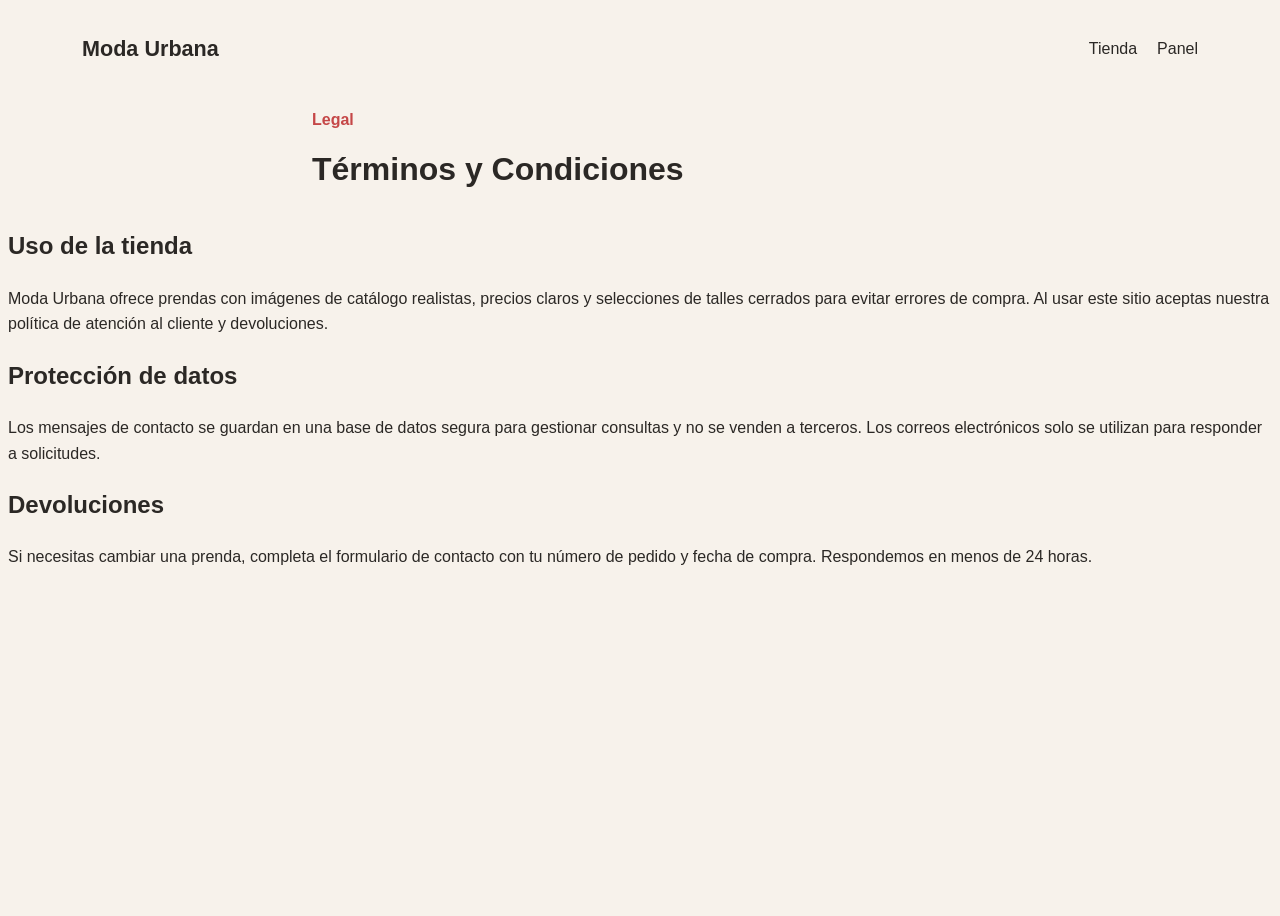
<file: frontend/terms.html>
<!DOCTYPE html>
<html lang="es">
<head>
  <meta charset="UTF-8" />
  <meta name="viewport" content="width=device-width, initial-scale=1.0" />
  <title>Términos y condiciones | Moda Urbana</title>
  <meta name="description" content="Términos y condiciones de la tienda de ropa Moda Urbana. Política de privacidad y devoluciones." />
  <link rel="stylesheet" href="styles.css" />
</head>
<body class="pagina pagina--legal">
  <header class="header">
    <div class="header__marca">Moda Urbana</div>
    <nav class="header__navegacion">
      <a class="header__enlace" href="index.html">Tienda</a>
      <a class="header__enlace" href="admin.html">Panel</a>
    </nav>
  </header>
  <main class="legal">
    <section class="seccion seccion--legal">
      <div class="seccion__cabecera">
        <p class="seccion__prefacio">Legal</p>
        <h1 class="seccion__titulo">Términos y Condiciones</h1>
      </div>
      <article class="texto-legal">
        <h2>Uso de la tienda</h2>
        <p>Moda Urbana ofrece prendas con imágenes de catálogo realistas, precios claros y selecciones de talles cerrados para evitar errores de compra. Al usar este sitio aceptas nuestra política de atención al cliente y devoluciones.</p>
        <h2>Protección de datos</h2>
        <p>Los mensajes de contacto se guardan en una base de datos segura para gestionar consultas y no se venden a terceros. Los correos electrónicos solo se utilizan para responder a solicitudes.</p>
        <h2>Devoluciones</h2>
        <p>Si necesitas cambiar una prenda, completa el formulario de contacto con tu número de pedido y fecha de compra. Respondemos en menos de 24 horas.</p>
      </article>
    </section>
  </main>
</body>
</html>
</file>
<file: frontend/styles.css>
:root {
  --color-bg: #f7f2eb;
  --color-surface: #ffffff;
  --color-text: #2b2825;
  --color-muted: #6d6a66;
  --color-accent: #c54747;
  --color-accent-dark: #9b3a3b;
  --color-border: rgba(43, 40, 37, 0.12);
  --color-shadow: rgba(43, 40, 37, 0.08);
  --font-heading: "Inter", sans-serif;
  --font-body: "Public Sans", sans-serif;
  --radius: 1.25rem;
  --max-width: 1180px;
  --text-base: 1rem;
  --text-lg: 1.1rem;
  --text-xl: 2rem;
}

.pagina {
  min-height: 100vh;
  background: var(--color-bg);
  color: var(--color-text);
  font-family: var(--font-body);
  line-height: 1.6;
}

.pagina--oscuro {
  --color-bg: #1f1b19;
  --color-surface: #2c2825;
  --color-text: #f4f1ec;
  --color-muted: #b0aca7;
  --color-border: rgba(244, 241, 236, 0.16);
  --color-accent: #d4796d;
  --color-accent-dark: #bf6050;
}

* {
  box-sizing: border-box;
}

img {
  max-width: 100%;
  display: block;
}

body,
button,
input,
select,
textarea {
  font: inherit;
}

.header {
  display: flex;
  align-items: center;
  justify-content: space-between;
  gap: 1rem;
  padding: 1.5rem 2rem;
  max-width: var(--max-width);
  margin: 0 auto;
}

.header__marca {
  font-family: var(--font-heading);
  font-size: 1.35rem;
  font-weight: 700;
  color: var(--color-text);
  text-decoration: none;
}

.header__navegacion {
  display: flex;
  gap: 1.25rem;
  flex-wrap: wrap;
}

.header__acciones {
  display: flex;
  gap: 0.75rem;
  align-items: center;
}

.header__enlace {
  color: var(--color-text);
  text-decoration: none;
  font-weight: 500;
}

.boton {
  border: 1px solid transparent;
  border-radius: 999px;
  padding: 0.95rem 1.5rem;
  font-weight: 700;
  cursor: pointer;
  transition: transform 0.2s ease, background-color 0.2s ease, color 0.2s ease;
}

.boton:hover,
.boton:focus-visible {
  transform: translateY(-1px);
}

.boton--principal {
  background: var(--color-accent);
  color: #fff;
}

.boton--principal:hover {
  background: var(--color-accent-dark);
}

.boton--secundario {
  background: transparent;
  color: var(--color-text);
  border-color: var(--color-border);
}

.hero {
  display: grid;
  grid-template-columns: minmax(0, 1.1fr) minmax(300px, 600px);
  gap: 3rem;
  align-items: center;
  padding: 3rem 2rem 1rem;
  max-width: var(--max-width);
  margin: 0 auto;
}

.hero__tag {
  display: inline-block;
  background: var(--color-accent);
  color: #fff;
  padding: 0.55rem 1rem;
  border-radius: 999px;
  font-size: 0.9rem;
  margin-bottom: 1rem;
}

.hero__titulo {
  font-family: var(--font-heading);
  font-size: clamp(2.4rem, 4vw, 4rem);
  margin: 0;
}

.hero__descripcion {
  max-width: 34rem;
  margin: 1.5rem 0;
  color: var(--color-muted);
}

.hero__accion {
  margin-top: 1rem;
}

.hero__imagen-contenedor {
  border-radius: var(--radius);
  overflow: hidden;
  box-shadow: 0 24px 50px var(--color-shadow);
}

.hero__imagen {
  width: 100%;
  height: auto;
  object-fit: cover;
}

.seccion__cabecera {
  max-width: 720px;
  margin: 0 auto 2rem;
  padding: 0 2rem;
}

.seccion__prefacio {
  color: var(--color-accent);
  font-weight: 700;
  margin-bottom: 0.75rem;
}

.seccion__titulo {
  font-family: var(--font-heading);
  font-size: 2rem;
  margin: 0;
}

.seccion__texto {
  margin: 1rem 0 0;
  color: var(--color-muted);
}

.coleccion {
  padding: 2rem 0 0;
}

.coleccion__grid {
  display: grid;
  gap: 1.75rem;
  padding: 0 2rem 3rem;
  grid-template-columns: repeat(auto-fit, minmax(250px, 1fr));
}

.prenda {
  background: var(--color-surface);
  border: 1px solid var(--color-border);
  border-radius: var(--radius);
  box-shadow: 0 18px 40px var(--color-shadow);
  overflow: hidden;
  display: flex;
  flex-direction: column;
}

.prenda__imagen {
  width: 100%;
  height: 260px;
  object-fit: cover;
}

.prenda__detalle {
  padding: 1.4rem;
  display: grid;
  gap: 1rem;
}

.prenda__categoria {
  text-transform: uppercase;
  letter-spacing: 0.08em;
  font-size: 0.8rem;
  color: var(--color-accent);
}

.prenda__titulo {
  font-size: 1.2rem;
  margin: 0;
}

.prenda__texto {
  color: var(--color-muted);
  margin: 0.4rem 0 1rem;
}

.prenda__info {
  display: grid;
  gap: 0.75rem;
}

.prenda__meta {
  display: flex;
  justify-content: space-between;
  align-items: center;
  gap: 1rem;
}

.prenda__precio {
  font-weight: 700;
  color: var(--color-text);
}

.prenda__formulario {
  display: grid;
  gap: 1rem;
}

.prenda__selector {
  width: 100%;
  border: 1px solid var(--color-border);
  border-radius: 0.85rem;
  padding: 0.85rem 1rem;
  background: var(--color-surface);
  color: var(--color-text);
}

.prenda__selector option {
  background: var(--color-surface);
  color: var(--color-text);
}

.prenda__boton {
  width: 100%;
  margin-top: 0.5rem;
}

.destacado {
  background: var(--color-surface);
  border-top: 1px solid var(--color-border);
  padding: 2rem 2rem 3rem;
}

.destacado__contenedor {
  max-width: var(--max-width);
  margin: 0 auto;
  display: grid;
  gap: 1rem;
}

.destacado__titulo {
  margin: 0;
  font-size: 1.75rem;
}

.destacado__texto {
  margin: 0;
  color: var(--color-muted);
}

.contacto {
  padding: 2rem 0 3rem;
}

.formulario {
  max-width: 680px;
  margin: 0 auto;
  padding: 1rem 2rem;
  display: grid;
  gap: 1.25rem;
}

.formulario__grupo {
  display: grid;
  gap: 0.5rem;
}

.formulario__label {
  font-weight: 700;
}

.formulario__control {
  width: 100%;
  border: 1px solid var(--color-border);
  border-radius: 1rem;
  padding: 0.95rem 1rem;
  background: var(--color-surface);
  color: var(--color-text);
}

.formulario__control:focus {
  outline: 2px solid var(--color-accent);
  border-color: transparent;
}

.formulario__control--error {
  border-color: #d04f4f;
}

.formulario__feedback {
  font-size: 0.9rem;
  color: #b44444;
  min-height: 1.25rem;
}

.formulario__mensaje {
  color: var(--color-text);
  margin: 0;
}

.admin__nota {
  margin: 0;
  color: var(--color-muted);
  font-size: 0.95rem;
}

.carrito {
  position: fixed;
  top: 0;
  right: 0;
  width: min(380px, 100%);
  height: 100vh;
  background: var(--color-surface);
  border-left: 1px solid var(--color-border);
  box-shadow: -24px 0 60px rgba(0, 0, 0, 0.14);
  display: flex;
  flex-direction: column;
  transform: translateX(0);
  transition: transform 0.25s ease;
  z-index: 30;
}

.carrito--oculto {
  transform: translateX(100%);
}

.carrito__header {
  display: flex;
  justify-content: space-between;
  align-items: flex-start;
  gap: 1rem;
  padding: 1.5rem;
  border-bottom: 1px solid var(--color-border);
}

.carrito__titulo {
  margin: 0;
  font-size: 1.35rem;
}

.carrito__texto {
  margin: 0.5rem 0 0;
  color: var(--color-muted);
}

.carrito__cerrar {
  min-width: 3rem;
  padding: 0.75rem 1rem;
}

.carrito__body {
  flex: 1;
  overflow-y: auto;
  padding: 1rem 1.5rem;
}

.carrito__items {
  display: grid;
  gap: 1rem;
}

.carrito__item {
  display: grid;
  gap: 0.75rem;
  padding: 1rem;
  background: var(--color-surface);
  border: 1px solid var(--color-border);
  border-radius: 1rem;
}

.carrito__item-nombre {
  margin: 0 0 0.25rem;
  font-weight: 700;
}

.carrito__item-meta {
  margin: 0;
  color: var(--color-muted);
}

.carrito__item-control {
  display: flex;
  justify-content: space-between;
  align-items: center;
  gap: 1rem;
}

.carrito__item-precio {
  font-weight: 700;
}

.carrito__item-boton {
  min-width: auto;
  padding: 0.65rem 0.85rem;
}

.carrito__vacio {
  margin: 0;
  color: var(--color-muted);
  text-align: center;
}

.carrito__footer {
  padding: 1.25rem 1.5rem;
  border-top: 1px solid var(--color-border);
}

.carrito__total-row {
  display: flex;
  justify-content: space-between;
  align-items: center;
  margin-bottom: 1rem;
}

.carrito__comprar {
  width: 100%;
}

.cookie-banner {
  position: fixed;
  left: 1rem;
  right: 1rem;
  bottom: 1rem;
  background: var(--color-surface);
  border: 1px solid var(--color-border);
  box-shadow: 0 24px 50px var(--color-shadow);
  padding: 1rem 1.25rem;
  border-radius: 1rem;
  display: flex;
  flex-wrap: wrap;
  gap: 1rem;
  align-items: center;
  justify-content: space-between;
  z-index: 20;
}

.cookie-banner--oculto {
  display: none !important;
}

.toast {
  position: fixed;
  left: 50%;
  bottom: 1.25rem;
  transform: translateX(-50%) translateY(120%);
  background: rgba(43, 40, 37, 0.92);
  color: #fff;
  padding: 0.95rem 1.25rem;
  border-radius: 999px;
  box-shadow: 0 18px 40px rgba(0, 0, 0, 0.18);
  opacity: 0;
  transition: transform 0.3s ease, opacity 0.3s ease;
  z-index: 40;
  max-width: min(340px, calc(100% - 2rem));
  text-align: center;
}

.toast--visible {
  opacity: 1;
  transform: translateX(-50%) translateY(0);
}

.toast--success {
  background: var(--color-accent);
}

.toast--error {
  background: #b44444;
}

.cookie-banner__texto {
  margin: 0;
  color: var(--color-text);
  flex: 1;
}

.cookie-banner__boton {
  flex-shrink: 0;
}

.footer {
  padding: 2rem;
  text-align: center;
  color: var(--color-muted);
}

.footer__enlace {
  color: var(--color-accent);
  text-decoration: none;
}

/* Secciones de beneficios y testimonios */
.beneficios {
  padding: 3rem 2rem;
  background: var(--color-surface);
  border-top: 1px solid var(--color-border);
}

.beneficios__grid {
  display: grid;
  gap: 2rem;
  padding: 2rem 0;
  grid-template-columns: repeat(auto-fit, minmax(240px, 1fr));
  max-width: var(--max-width);
  margin: 0 auto;
}

.beneficio {
  text-align: center;
  padding: 1.5rem;
  border-radius: var(--radius);
  transition: transform 0.3s ease, box-shadow 0.3s ease;
}

.beneficio:hover {
  transform: translateY(-4px);
  box-shadow: 0 12px 30px var(--color-shadow);
}

.beneficio__icono {
  font-size: 2.5rem;
  margin-bottom: 1rem;
}

.beneficio__titulo {
  margin: 0 0 0.5rem;
  font-size: 1.2rem;
}

.beneficio__texto {
  margin: 0;
  color: var(--color-muted);
  font-size: 0.95rem;
}

.testimonios {
  padding: 3rem 2rem;
  background: var(--color-bg);
}

.testimonios__grid {
  display: grid;
  gap: 1.75rem;
  padding: 2rem 0;
  grid-template-columns: repeat(auto-fit, minmax(280px, 1fr));
  max-width: var(--max-width);
  margin: 0 auto;
}

.testimonio {
  background: var(--color-surface);
  padding: 1.75rem;
  border-radius: var(--radius);
  border: 1px solid var(--color-border);
  box-shadow: 0 8px 20px var(--color-shadow);
  transition: transform 0.3s ease;
}

.testimonio:hover {
  transform: translateY(-3px);
}

.testimonio__estrellas {
  color: var(--color-accent);
  font-size: 1rem;
  margin-bottom: 0.5rem;
}

.testimonio__texto {
  margin: 1rem 0;
  color: var(--color-text);
  font-style: italic;
}

.testimonio__autor {
  margin: 0;
  color: var(--color-muted);
  font-weight: 700;
  font-size: 0.9rem;
}

/* Animaciones */
@keyframes fadeInUp {
  from {
    opacity: 0;
    transform: translateY(20px);
  }
  to {
    opacity: 1;
    transform: translateY(0);
  }
}

.prenda {
  animation: fadeInUp 0.5s ease-out;
}

.beneficio {
  animation: fadeInUp 0.5s ease-out;
}

.testimonio {
  animation: fadeInUp 0.5s ease-out;
}

/* Mejoras de responsividad */
@media (max-width: 768px) {
  .hero {
    grid-template-columns: 1fr;
    padding: 2rem 1rem;
  }

  .header {
    flex-direction: column;
    gap: 1rem;
  }

  .header__navegacion {
    justify-content: center;
  }

  .coleccion__grid {
    grid-template-columns: 1fr;
    padding: 0 1rem 2rem;
  }

  .beneficios__grid,
  .testimonios__grid {
    grid-template-columns: 1fr;
  }
}

.admin {
  max-width: var(--max-width);
  margin: 0 auto;
  padding: 2rem;
}

.admin__panel {
  display: grid;
  gap: 2rem;
  padding: 2rem;
}

.admin__cabecera {
  display: flex;
  justify-content: space-between;
  align-items: center;
  gap: 1rem;
  flex-wrap: wrap;
}

.admin__indicadores {
  display: grid;
  grid-template-columns: repeat(auto-fit, minmax(240px, 1fr));
  gap: 1rem;
}

.indicador {
  background: var(--color-surface);
  border: 1px solid var(--color-border);
  border-radius: var(--radius);
  padding: 1.5rem;
}

.indicador__titulo {
  margin: 0 0 0.5rem;
  color: var(--color-muted);
}

.indicador__valor {
  margin: 0;
  font-size: 2rem;
  font-weight: 700;
}

.admin__grafico {
  background: var(--color-surface);
  border: 1px solid var(--color-border);
  border-radius: var(--radius);
  padding: 1.5rem;
}

.tabla {
  width: 100%;
  display: grid;
  gap: 1rem;
}

.tabla__fila {
  display: grid;
  grid-template-columns: 1fr auto;
  gap: 1rem;
  padding: 1rem;
  background: var(--color-surface);
  border: 1px solid var(--color-border);
  border-radius: 1rem;
}

.tabla__item {
  color: var(--color-muted);
}

.producto-admin {
  display: grid;
  gap: 1rem;
  background: var(--color-surface);
  border: 1px solid var(--color-border);
  border-radius: var(--radius);
  padding: 1rem;
}

.producto-admin__imagen {
  width: 100%;
  aspect-ratio: 4 / 3;
  object-fit: cover;
  border-radius: 1rem;
  border: 1px solid var(--color-border);
}

.producto-admin__contenido {
  display: grid;
  gap: 1rem;
}

.producto-admin__campo {
  display: grid;
  gap: 0.45rem;
}

.producto-admin__file {
  display: grid;
  gap: 0.75rem;
}

.producto-admin__acciones {
  display: flex;
  justify-content: flex-end;
}

.producto-admin__boton {
  width: auto;
}

.producto-admin__mensaje {
  margin: 0;
  color: var(--color-text);
  min-height: 1.25rem;
  font-size: 0.95rem;
}

.admin__productos-grid {
  display: grid;
  gap: 1rem;
  grid-template-columns: repeat(auto-fit, minmax(350px, 1fr));
}

.admin__inicio {
  display: grid;
  gap: 2rem;
  padding: 2rem 0;
}

.admin__dashboard {
  display: grid;
  gap: 2rem;
}

.admin__leads,
.admin__productos {
  display: grid;
  gap: 1.5rem;
}

/* Admin enhancements */
.admin__panel.oculto {
  display: none;
}

.checkout {
  max-width: var(--max-width);
  margin: 0 auto;
  padding: 2rem 2rem 4rem;
}

.checkout__grid {
  display: grid;
  gap: 2rem;
  grid-template-columns: minmax(320px, 1.2fr) minmax(300px, 0.8fr);
}

.checkout__panel {
  background: var(--color-surface);
  border: 1px solid var(--color-border);
  border-radius: var(--radius);
  padding: 2rem;
  box-shadow: 0 18px 40px var(--color-shadow);
}

.checkout__heading {
  margin: 0 0 1rem;
  font-size: 1.5rem;
}

.checkout__items {
  display: grid;
  gap: 1rem;
  margin-bottom: 1.5rem;
}

.checkout__item {
  display: flex;
  justify-content: space-between;
  align-items: center;
  gap: 1rem;
  padding: 1rem;
  background: var(--color-bg);
  border-radius: 1rem;
  border: 1px solid var(--color-border);
}

.checkout__item-name {
  margin: 0 0 0.35rem;
  font-weight: 700;
}

.checkout__item-meta {
  margin: 0;
  color: var(--color-muted);
  font-size: 0.95rem;
}

.checkout__item-price {
  font-weight: 700;
}

.checkout__total {
  display: flex;
  justify-content: space-between;
  align-items: center;
  padding-top: 1rem;
  border-top: 1px solid var(--color-border);
  font-size: 1.1rem;
  margin-top: 1rem;
}

.payment-form {
  display: grid;
  gap: 1rem;
}

.checkout__empty {
  color: var(--color-muted);
  text-align: center;
  padding: 1.5rem;
}

.oculto {
  display: none;
}

@media (max-width: 900px) {
  .hero {
    grid-template-columns: 1fr;
  }

  .header {
    flex-direction: column;
    align-items: flex-start;
  }
}

@media (max-width: 640px) {
  .hero__imagen {
    height: 220px;
  }

  .prenda__imagen {
    height: 200px;
  }
}
</file>
